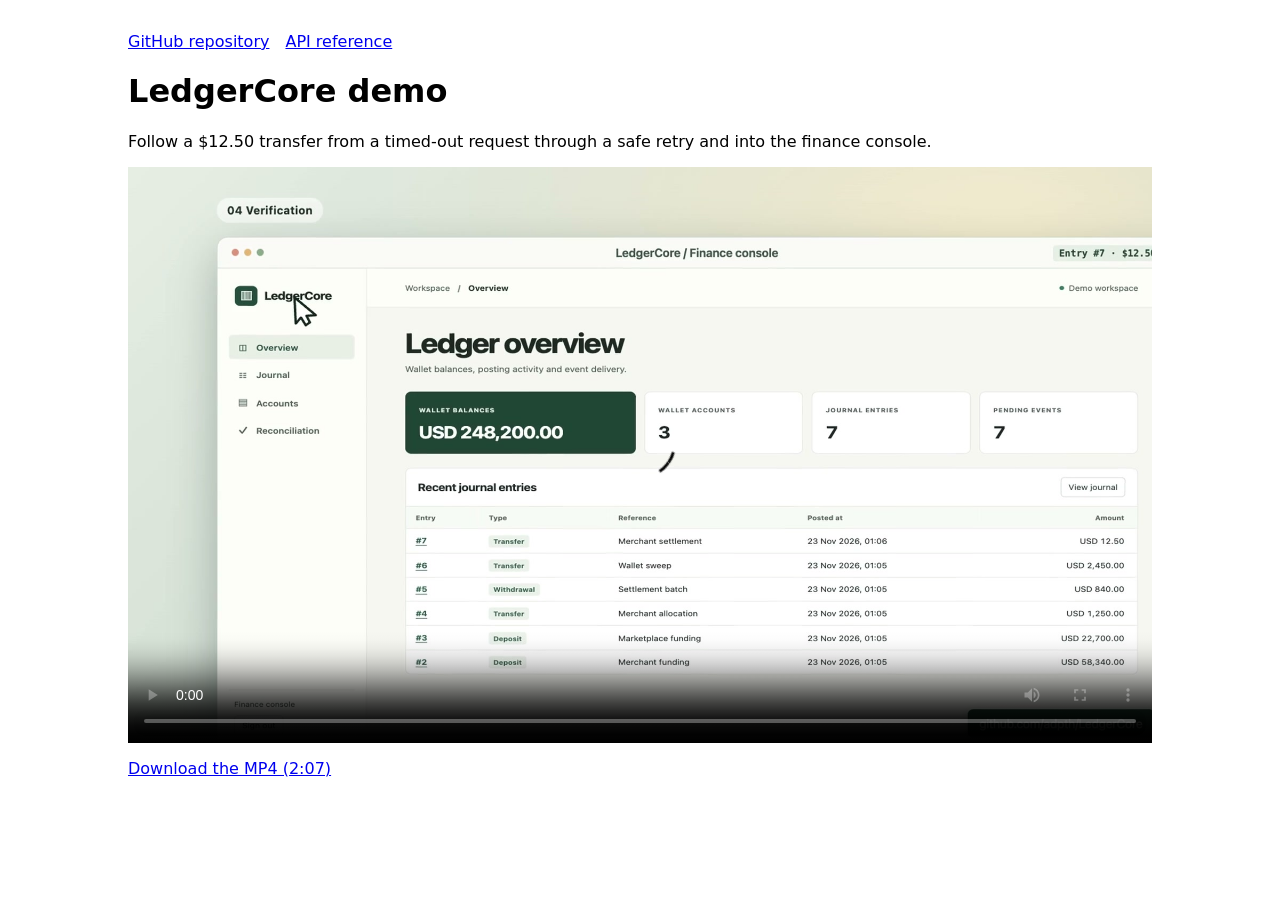
<file: docs/demo/index.html>
<!doctype html>
<html lang="en">
<head>
  <meta charset="utf-8">
  <meta name="viewport" content="width=device-width, initial-scale=1">
  <title>LedgerCore demo</title>
  <style>
    :root { color-scheme: light dark; font-family: system-ui, sans-serif; }
    body { margin: 0; padding: 2rem 1rem; }
    main { max-width: 64rem; margin-inline: auto; }
    nav { display: flex; flex-wrap: wrap; gap: 1rem; }
    video { display: block; width: 100%; aspect-ratio: 16 / 9; background: #111; }
  </style>
</head>
<body>
  <main>
    <nav aria-label="Project links">
      <a href="https://github.com/adpth/LedgerCore">GitHub repository</a>
      <a href="../">API reference</a>
    </nav>
    <h1>LedgerCore demo</h1>
    <p>Follow a $12.50 transfer from a timed-out request through a safe retry and into the finance console.</p>
    <video controls playsinline preload="metadata" poster="poster.jpg" aria-label="LedgerCore walkthrough">
      <source src="ledgercore.mp4" type="video/mp4">
      <track kind="captions" src="captions.vtt" srclang="en" label="English">
    </video>
    <p><a href="ledgercore.mp4" download>Download the MP4 (2:07)</a></p>
  </main>
</body>
</html>
</file>
